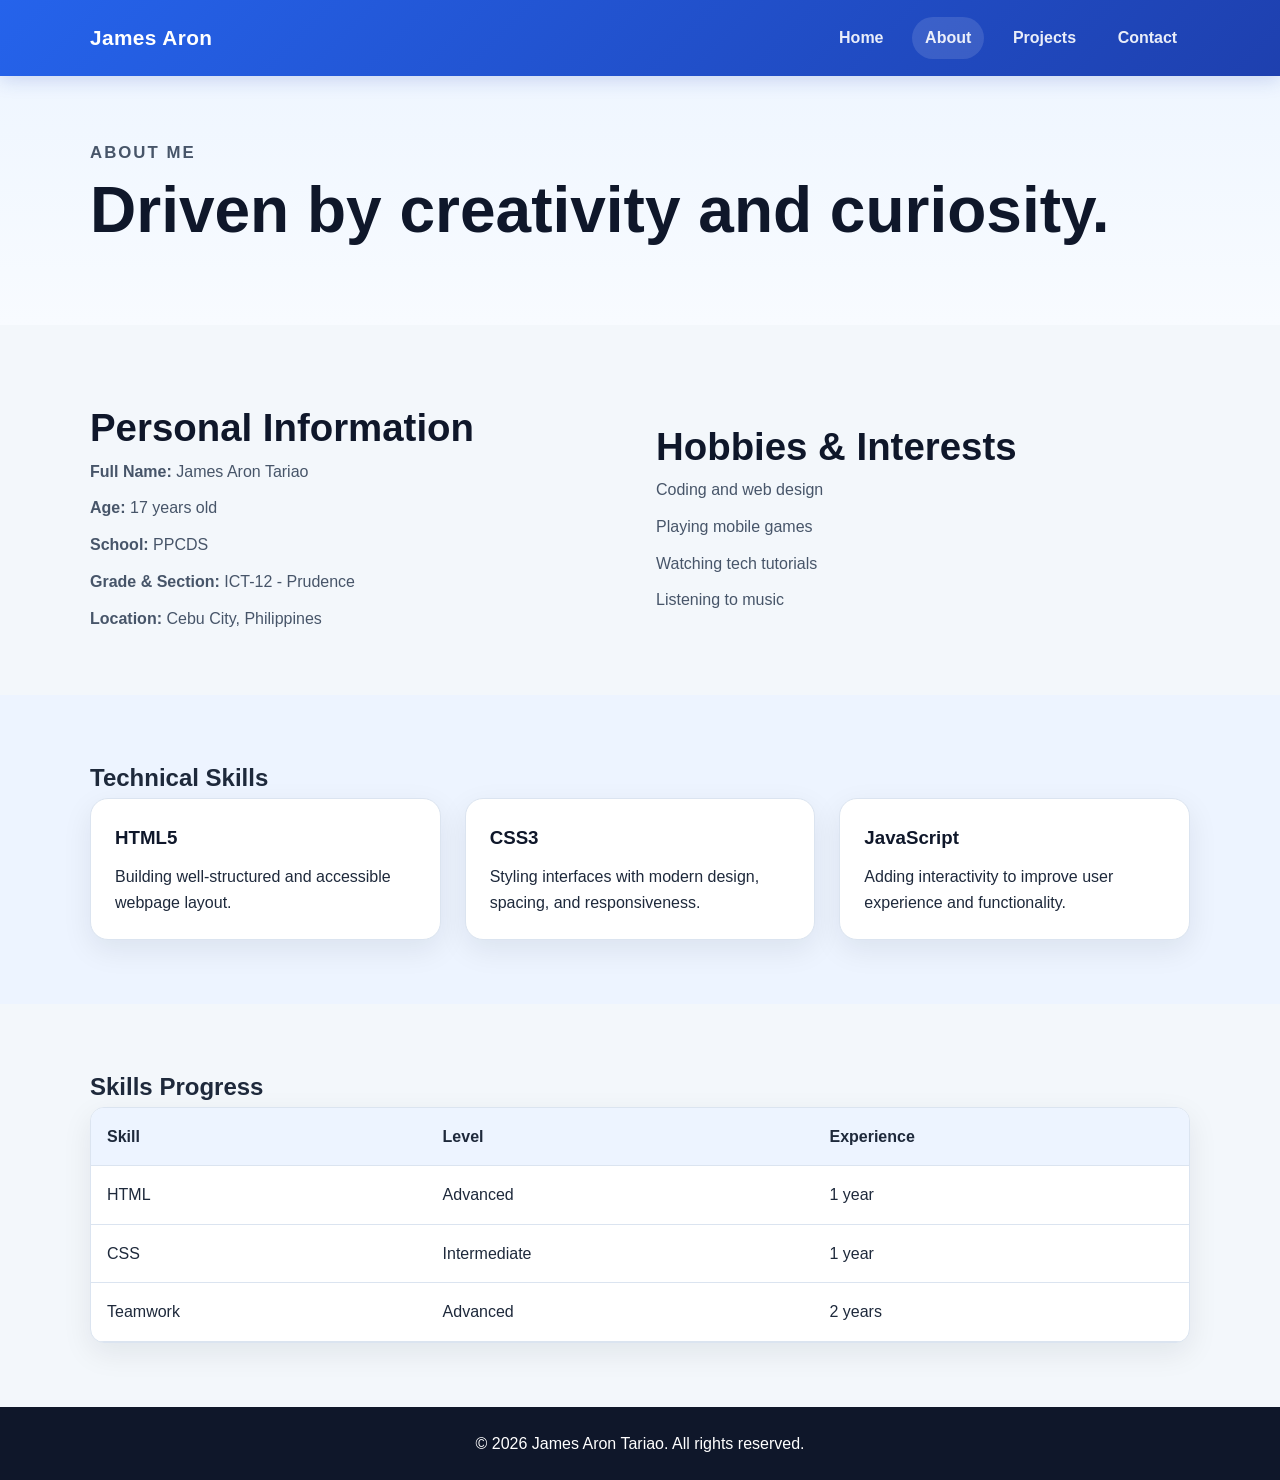
<file: about.html>
<!DOCTYPE html>
<html lang="en">
  <head>
    <meta charset="UTF-8" />
    <meta name="viewport" content="width=device-width, initial-scale=1.0" />
    <title>About | James Aron Tariao</title>
    <link rel="stylesheet" href="style.css" />
    <script src="script.js" defer></script>
  </head>
  <body data-page="about">
    <header class="site-header">
      <div class="container header-inner">
        <a href="index.html" class="brand">James Aron</a>
        <button class="nav-toggle" aria-label="Toggle menu" aria-expanded="false">
          <span></span><span></span><span></span>
        </button>
        <nav class="site-nav" aria-label="Main navigation">
          <a href="index.html" class="nav-link" data-page="home">Home</a>
          <a href="about.html" class="nav-link" data-page="about">About</a>
          <a href="projects.html" class="nav-link" data-page="projects">Projects</a>
          <a href="contact.html" class="nav-link" data-page="contact">Contact</a>
        </nav>
      </div>
    </header>

    <main>
      <section class="page-hero">
        <div class="container narrow">
          <p class="eyebrow">About Me</p>
          <h1>Driven by creativity and curiosity.</h1>
        </div>
      </section>

      <section class="section">
        <div class="container two-col">
          <div>
            <h2>Personal Information</h2>
            <ul class="info-list">
              <li><strong>Full Name:</strong> James Aron Tariao</li>
              <li><strong>Age:</strong> 17 years old</li>
              <li><strong>School:</strong> PPCDS</li>
              <li><strong>Grade &amp; Section:</strong> ICT-12 - Prudence</li>
              <li><strong>Location:</strong> Cebu City, Philippines</li>
            </ul>
          </div>

          <div>
            <h2>Hobbies &amp; Interests</h2>
            <ul class="info-list">
              <li>Coding and web design</li>
              <li>Playing mobile games</li>
              <li>Watching tech tutorials</li>
              <li>Listening to music</li>
            </ul>
          </div>
        </div>
      </section>

      <section class="section alt-section">
        <div class="container">
          <h2>Technical Skills</h2>
          <div class="cards three-up">
            <article class="info-card">
              <h3>HTML5</h3>
              <p>Building well-structured and accessible webpage layout.</p>
            </article>
            <article class="info-card">
              <h3>CSS3</h3>
              <p>Styling interfaces with modern design, spacing, and responsiveness.</p>
            </article>
            <article class="info-card">
              <h3>JavaScript</h3>
              <p>Adding interactivity to improve user experience and functionality.</p>
            </article>
          </div>
        </div>
      </section>

      <section class="section">
        <div class="container">
          <h2>Skills Progress</h2>
          <div class="table-wrap">
            <table>
              <thead>
                <tr>
                  <th>Skill</th>
                  <th>Level</th>
                  <th>Experience</th>
                </tr>
              </thead>
              <tbody>
                <tr>
                  <td>HTML</td>
                  <td>Advanced</td>
                  <td>1 year</td>
                </tr>
                <tr>
                  <td>CSS</td>
                  <td>Intermediate</td>
                  <td>1 year</td>
                </tr>
                <tr>
                  <td>Teamwork</td>
                  <td>Advanced</td>
                  <td>2 years</td>
                </tr>
              </tbody>
            </table>
          </div>
        </div>
      </section>
    </main>

    <footer class="site-footer">
      <div class="container footer-inner">
        <p>&copy; <span data-current-year></span> James Aron Tariao. All rights reserved.</p>
      </div>
    </footer>
  </body>
</html>
</file>
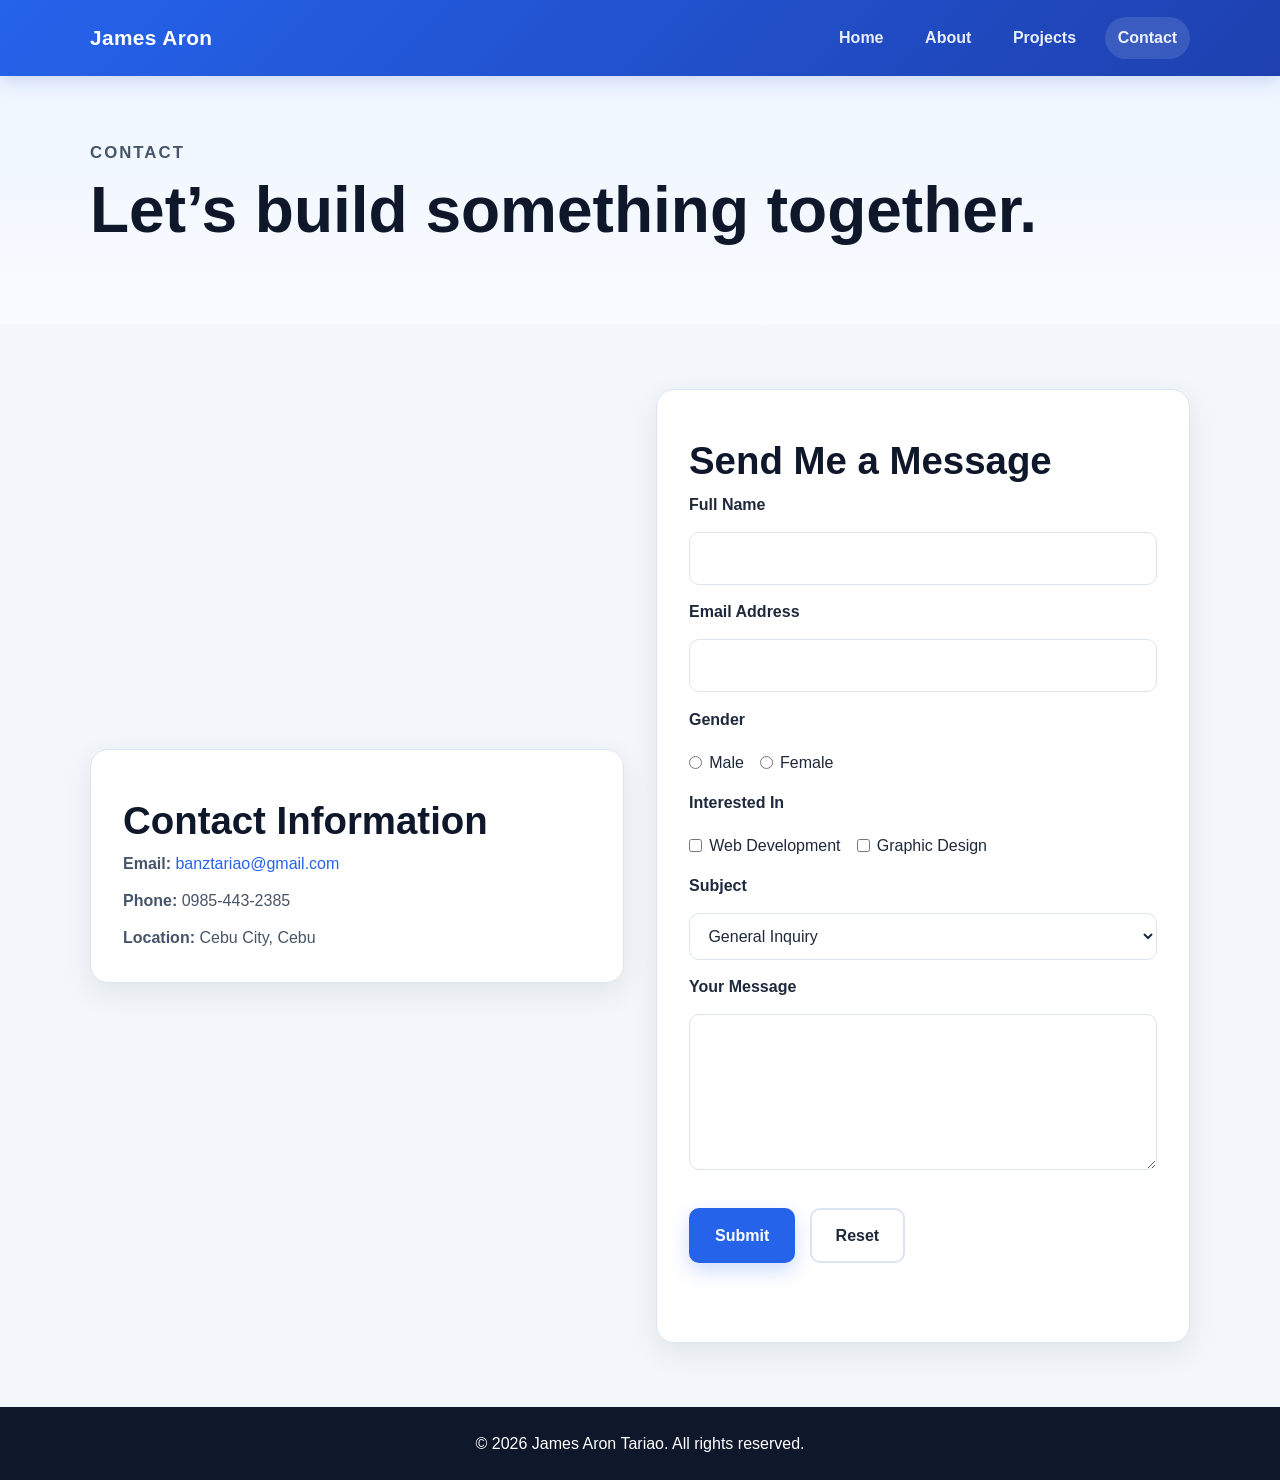
<file: contact.html>
<!DOCTYPE html>
<html lang="en">
  <head>
    <meta charset="UTF-8" />
    <meta name="viewport" content="width=device-width, initial-scale=1.0" />
    <title>Contact | James Aron Tariao</title>
    <link rel="stylesheet" href="style.css" />
    <script src="script.js" defer></script>
  </head>
  <body data-page="contact">
    <header class="site-header">
      <div class="container header-inner">
        <a href="index.html" class="brand">James Aron</a>
        <button class="nav-toggle" aria-label="Toggle menu" aria-expanded="false">
          <span></span><span></span><span></span>
        </button>
        <nav class="site-nav" aria-label="Main navigation">
          <a href="index.html" class="nav-link" data-page="home">Home</a>
          <a href="about.html" class="nav-link" data-page="about">About</a>
          <a href="projects.html" class="nav-link" data-page="projects">Projects</a>
          <a href="contact.html" class="nav-link" data-page="contact">Contact</a>
        </nav>
      </div>
    </header>

    <main>
      <section class="page-hero">
        <div class="container narrow">
          <p class="eyebrow">Contact</p>
          <h1>Let’s build something together.</h1>
        </div>
      </section>

      <section class="section">
        <div class="container contact-layout">
          <div class="contact-card">
            <h2>Contact Information</h2>
            <ul class="info-list">
              <li><strong>Email:</strong><a href="banztariao@gmail.com"> banztariao@gmail.com</a></li>
              <li><strong>Phone:</strong> 0985-443-2385</li>
              <li><strong>Location:</strong> Cebu City, Cebu</li>
            </ul>
          </div>

          <div class="contact-card">
            <h2>Send Me a Message</h2>
            <form id="contact-form" novalidate>
              <label for="name">Full Name</label>
              <input id="name" name="name" type="text" required />

              <label for="email">Email Address</label>
              <input id="email" name="email" type="email" required />

              <label>Gender</label>
              <div class="inline-options">
                <label><input type="radio" name="gender" value="Male" /> Male</label>
                <label><input type="radio" name="gender" value="Female" /> Female</label>
              </div>

              <label>Interested In</label>
              <div class="inline-options">
                <label><input type="checkbox" name="interest" value="Web Development" /> Web Development</label>
                <label><input type="checkbox" name="interest" value="Graphic Design" /> Graphic Design</label>
              </div>

              <label for="subject">Subject</label>
              <select id="subject" name="subject">
                <option>General Inquiry</option>
                <option>Project Collaboration</option>
                <option>Feedback</option>
              </select>

              <label for="message">Your Message</label>
              <textarea id="message" name="message" rows="5" required></textarea>

              <div class="form-actions">
                <button type="submit" class="btn primary">Submit</button>
                <button type="reset" class="btn secondary">Reset</button>
              </div>

              <p id="form-status" class="form-status" aria-live="polite"></p>
            </form>
          </div>
        </div>
      </section>
    </main>

    <footer class="site-footer">
      <div class="container footer-inner">
        <p>&copy; <span data-current-year></span> James Aron Tariao. All rights reserved.</p>
      </div>
    </footer>
  </body>
</html>
</file>
<file: style.css>
:root {
  --bg: #f3f7fb;
  --surface: #ffffff;
  --surface-alt: #edf4ff;
  --primary: #2563eb;
  --primary-dark: #1d4ed8;
  --text: #1e293b;
  --muted: #475569;
  --border: #dbe4f0;
  --shadow: 0 10px 30px rgba(15, 23, 42, 0.08);
}

* {
  box-sizing: border-box;
  margin: 0;
  padding: 0;
}

html {
  scroll-behavior: smooth;
}

body {
  font-family: 'Segoe UI', Arial, sans-serif;
  background: var(--bg);
  color: var(--text);
  line-height: 1.6;
}

a {
  color: var(--primary);
  text-decoration: none;
}

a:hover {
  text-decoration: underline;
}

img {
  max-width: 100%;
  display: block;
}

button,
input,
select,
textarea {
  font: inherit;
}

.container {
  width: min(1100px, calc(100% - 2rem));
  margin: 0 auto;
}

.site-header {
  background: linear-gradient(135deg, var(--primary), #1e40af);
  position: sticky;
  top: 0;
  z-index: 1000;
  box-shadow: 0 4px 18px rgba(30, 64, 175, 0.18);
}

.header-inner {
  display: flex;
  align-items: center;
  justify-content: space-between;
  min-height: 76px;
  gap: 1.2rem;
}

.brand {
  color: #fff;
  font-size: 1.3rem;
  font-weight: 700;
  letter-spacing: 0.02em;
  text-decoration: none;
}

.site-nav {
  display: flex;
  align-items: center;
  gap: 1rem;
}

.nav-link {
  color: rgba(255, 255, 255, 0.9);
  font-weight: 600;
  padding: 0.5rem 0.8rem;
  border-radius: 999px;
  transition: background 0.2s ease, color 0.2s ease;
}

.nav-link:hover,
.nav-link.active {
  background: rgba(255, 255, 255, 0.12);
  text-decoration: none;
}

.nav-toggle {
  display: none;
  width: 46px;
  height: 46px;
  border: 1px solid rgba(255, 255, 255, 0.3);
  background: transparent;
  border-radius: 10px;
  flex-direction: column;
  justify-content: center;
  gap: 5px;
  align-items: center;
  cursor: pointer;
}

.nav-toggle span {
  display: block;
  width: 20px;
  height: 2px;
  background: white;
  border-radius: 2px;
}

main {
  min-height: calc(100vh - 196px);
}

.hero,
.page-hero {
  background: linear-gradient(180deg, #eff6ff 0%, #f8fbff 100%);
  padding: 4rem 0;
}

.hero-layout,
.two-col,
.split-layout,
.contact-layout {
  display: grid;
  grid-template-columns: repeat(2, minmax(0, 1fr));
  gap: 2rem;
  align-items: center;
}

.hero-copy h1,
.page-hero h1 {
  font-size: clamp(2.2rem, 5vw, 4rem);
  line-height: 1.1;
  margin: 0.5rem 0 1rem;
  color: #0f172a;
}

.hero-copy p,
.page-hero p {
  color: var(--muted);
  font-size: 1.05rem;
}

.eyebrow {
  display: inline-block;
  letter-spacing: 0.12em;
  text-transform: uppercase;
  font-weight: 700;
  font-size: 0.72rem;
  color: var(--primary);
}

.cta-row,
.form-actions {
  display: flex;
  flex-wrap: wrap;
  gap: 0.9rem;
  margin-top: 1.5rem;
}

.btn {
  display: inline-flex;
  align-items: center;
  justify-content: center;
  padding: 0.8rem 1.5rem;
  border-radius: 10px;
  border: 2px solid transparent;
  font-weight: 700;
  transition: transform 0.2s ease, box-shadow 0.2s ease;
}

.btn:hover {
  transform: translateY(-1px);
  text-decoration: none;
}

.btn.primary {
  background: var(--primary);
  color: white;
  box-shadow: 0 8px 20px rgba(37, 99, 235, 0.22);
}

.btn.primary:hover {
  background: var(--primary-dark);
}

.btn.secondary {
  background: #fff;
  color: var(--text);
  border-color: var(--border);
}

.hero-visual img {
  border-radius: 24px;
  box-shadow: var(--shadow);
  width: 100%;
  max-width: 520px;
  margin-left: auto;
}

.section {
  padding: 4rem 0;
}

.alt-section {
  background: var(--surface-alt);
}

.section-header {
  margin-bottom: 2rem;
}

.section-header h2,
.two-col h2,
.contact-card h2 {
  font-size: clamp(1.7rem, 3vw, 2.5rem);
  margin-top: 0.5rem;
  color: #0f172a;
}

.cards {
  display: grid;
  gap: 1.5rem;
}

.three-up {
  grid-template-columns: repeat(3, minmax(0, 1fr));
}

.info-card,
.project-card,
.contact-card {
  background: var(--surface);
  border: 1px solid var(--border);
  border-radius: 18px;
  box-shadow: var(--shadow);
  padding: 1.5rem;
}

.info-card h3,
.project-copy h3 {
  margin-bottom: 0.7rem;
  color: #0f172a;
}

.mini-list,
.info-list {
  list-style: none;
  display: grid;
  gap: 0.7rem;
  color: var(--muted);
}

.project-card {
  overflow: hidden;
  padding: 0;
}

.project-card img {
  width: 100%;
  height: 220px;
  object-fit: cover;
}

.project-copy {
  padding: 1.25rem 1.2rem 1.5rem;
}

.text-link {
  display: inline-block;
  margin-top: 0.8rem;
  font-weight: 700;
}

.table-wrap {
  overflow-x: auto;
  background: var(--surface);
  border: 1px solid var(--border);
  border-radius: 14px;
  box-shadow: var(--shadow);
}

table {
  width: 100%;
  border-collapse: collapse;
}

th,
td {
  padding: 1rem;
  border-bottom: 1px solid var(--border);
  text-align: left;
}

th {
  background: #edf4ff;
}

.contact-card {
  padding: 2rem;
}

#contact-form {
  display: grid;
  gap: 0.9rem;
}

label {
  font-weight: 600;
}

input,
select,
textarea {
  width: 100%;
  padding: 0.8rem 0.9rem;
  border-radius: 10px;
  border: 1px solid var(--border);
  background: #fff;
  color: var(--text);
}

input:focus,
select:focus,
textarea:focus {
  outline: 2px solid rgba(37, 99, 235, 0.18);
  border-color: var(--primary);
}

.inline-options {
  display: flex;
  flex-wrap: wrap;
  gap: 1rem;
  margin-top: 0.2rem;
}

.inline-options label {
  display: inline-flex;
  align-items: center;
  gap: 0.45rem;
  font-weight: 500;
}

.inline-options input {
  width: auto;
}

.form-status {
  min-height: 24px;
  font-weight: 600;
  margin-top: 0.5rem;
}

.form-status.success {
  color: #166534;
}

.form-status.error {
  color: #b91c1c;
}

.site-footer {
  background: #0f172a;
  color: #fff;
}

.footer-inner {
  padding: 1.5rem 0;
  text-align: center;
}

@media (max-width: 760px) {
  .hero-layout,
  .two-col,
  .split-layout,
  .contact-layout,
  .three-up {
    grid-template-columns: 1fr;
  }

  .nav-toggle {
    display: flex;
  }

  .site-nav {
    position: absolute;
    top: 76px;
    left: 1rem;
    right: 1rem;
    display: none;
    flex-direction: column;
    align-items: flex-start;
    background: rgba(15, 23, 42, 0.96);
    border-radius: 14px;
    padding: 1rem;
    box-shadow: var(--shadow);
  }

  .site-nav.open {
    display: flex;
  }

  .nav-link {
    width: 100%;
  }
}
</file>
